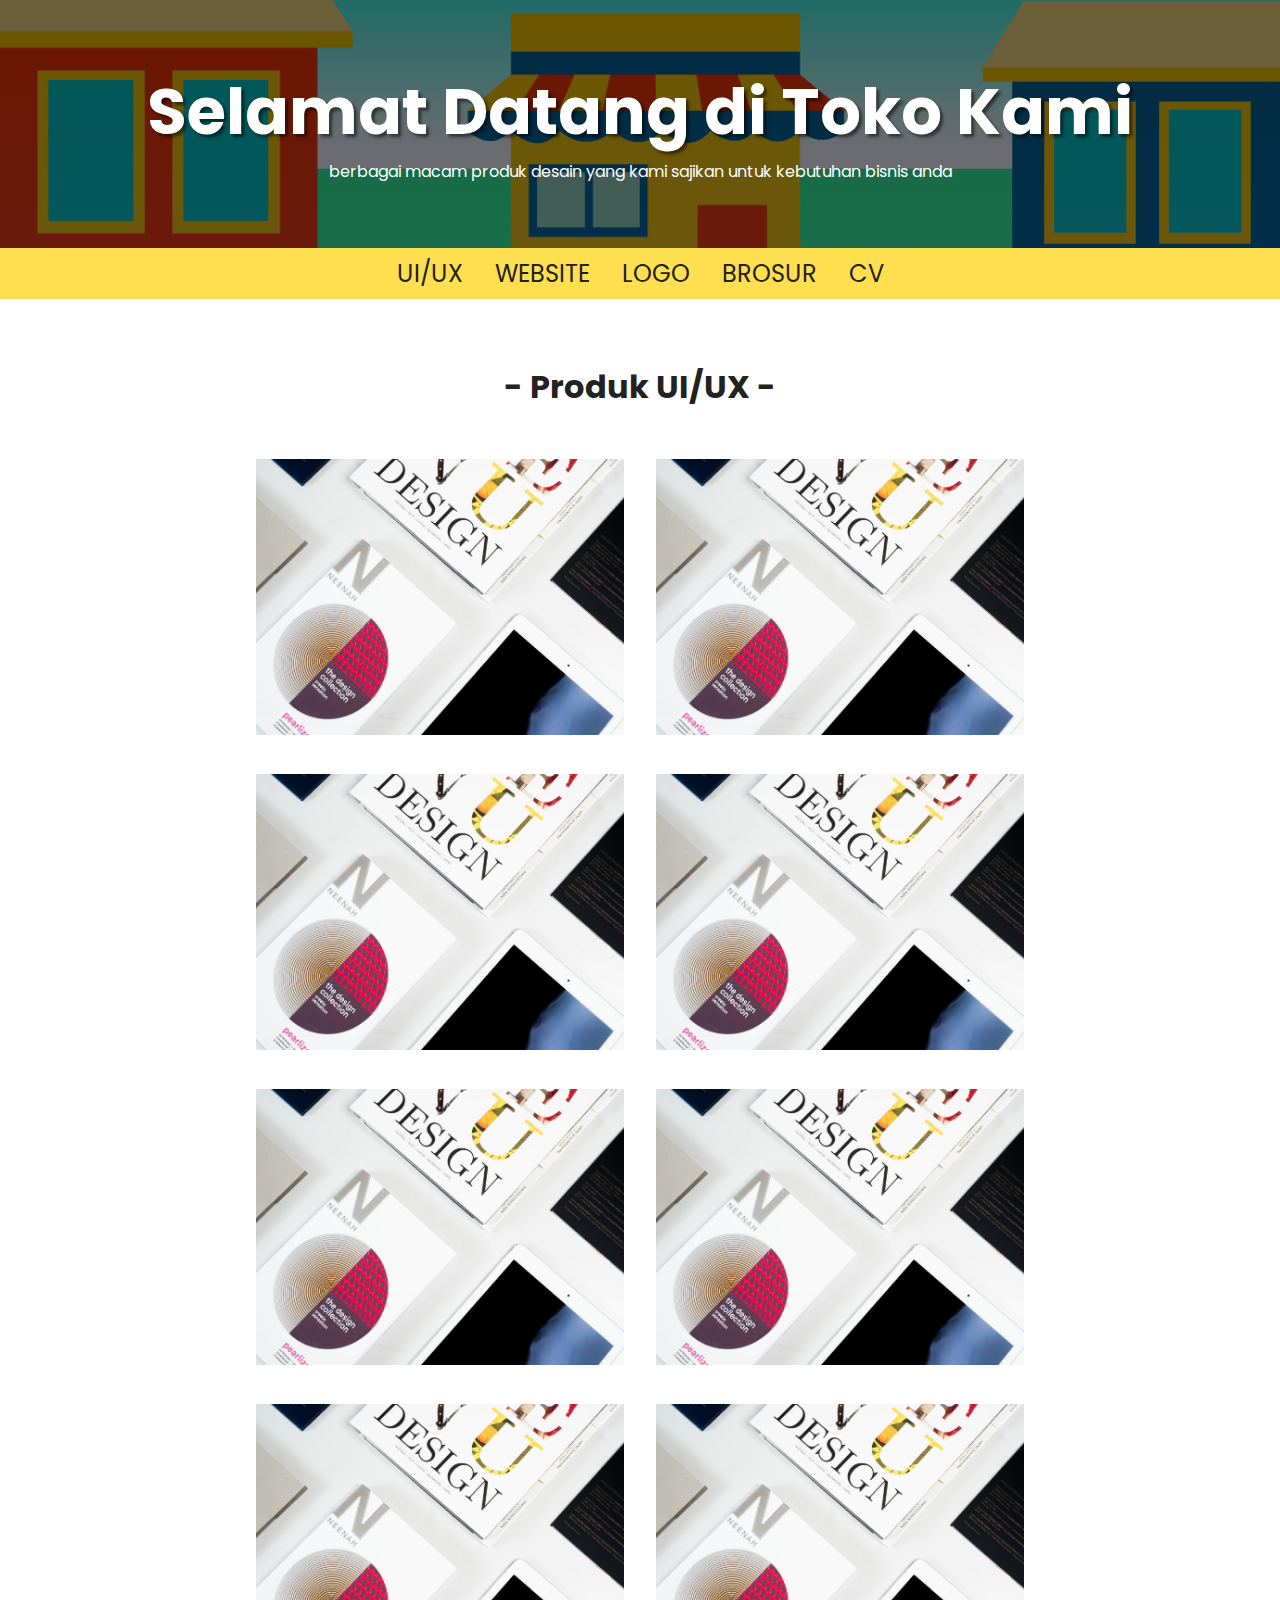
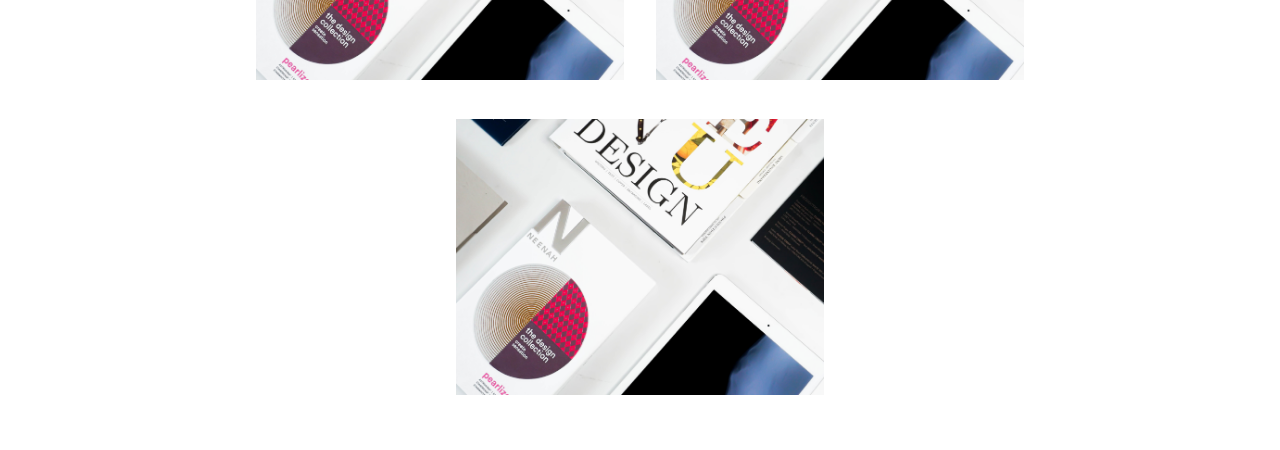
<file: ui-ux.html>
<!DOCTYPE html>
<html lang="en">
  <head>
    <meta charset="UTF-8" />
    <meta http-equiv="X-UA-Compatible" content="IE=edge" />
    <meta name="viewport" content="width=device-width, initial-scale=1.0" />
    <title>Marketplace | Ankasa Studio</title>

    <!-- custom css file -->
    <link rel="stylesheet" href="css/toko.css" />
  </head>
  <body>
    <!-- hero start -->
    <section class="hero" id="hero">
      <div class="hero-container">
        <h1>Selamat Datang di Toko Kami</h1>
        <p>
          berbagai macam produk desain yang kami sajikan untuk kebutuhan bisnis
          anda
        </p>
      </div>
    </section>
    <!-- hero end -->

    <!-- menu start -->
    <section class="menu" id="menu">
      <div class="menu-container">
        <a href="#ui-ux">UI/UX</a>
        <a href="website.html">WEBSITE</a>
        <a href="logo.html">LOGO</a>
        <a href="brosur.html">BROSUR</a>
        <a href="cv.html">CV</a>
      </div>
    </section>
    <!-- menu end -->

    <!-- UI/UX start -->
    <section class="ui-ux" id="ui-ux">
      <h2>- Produk UI/UX -</h2>
      <div class="ui-ux-container">
        <div class="ui-ux-content">
          <a href="https://shopee.co.id/">
            <img src="img/2d asset.jpg" alt="" />
          </a>
        </div>
        <div class="ui-ux-content">
          <a href="https://shopee.co.id/">
            <img src="img/2d asset.jpg" alt="" />
          </a>
        </div>
        <div class="ui-ux-content">
          <a href="https://shopee.co.id/">
            <img src="img/2d asset.jpg" alt="" />
          </a>
        </div>
        <div class="ui-ux-content">
          <a href="https://shopee.co.id/">
            <img src="img/2d asset.jpg" alt="" />
          </a>
        </div>
        <div class="ui-ux-content">
          <a href="https://shopee.co.id/">
            <img src="img/2d asset.jpg" alt="" />
          </a>
        </div>
        <div class="ui-ux-content">
          <a href="https://shopee.co.id/">
            <img src="img/2d asset.jpg" alt="" />
          </a>
        </div>
        <div class="ui-ux-content">
          <a href="https://shopee.co.id/">
            <img src="img/2d asset.jpg" alt="" />
          </a>
        </div>
        <div class="ui-ux-content">
          <a href="https://shopee.co.id/">
            <img src="img/2d asset.jpg" alt="" />
          </a>
        </div>
        <div class="ui-ux-content">
          <a href="https://shopee.co.id/">
            <img src="img/2d asset.jpg" alt="" />
          </a>
        </div>
      </div>
    </section>
    <!-- UI/UX end -->
  </body>
</html>
</file>
<file: css/toko.css>
@import url("https://fonts.googleapis.com/css2?family=Dancing+Script:wght@400;500;600;700&family=Pacifico&family=Poppins:wght@200;300;400;500&display=swap");

:root {
  --background: #ffdf50;
  --background2: #000;
  --color: #222;
  --color2: #fff;
  --border: 2px solid #000;
}

* {
  margin: 0;
  padding: 0;
  border: none;
  box-sizing: border-box;
  text-decoration: none;
  font-family: "Poppins", sans-serif;
  scroll-behavior: smooth;
}

h2 {
  font-size: 2rem;
  text-align: center;
  color: var(--color);
}

/* hero */

.hero {
  background-image: linear-gradient(rgba(0, 0, 0, 0.582), rgba(6, 9, 20, 0.596)),
    url(../img/background2.png);
  background-size: cover;
  background-position: center;
  padding: 3rem 4rem;
}

.hero .hero-container {
  align-items: center;
  justify-content: center;
  text-align: center;
  padding: 1rem 2rem;
  display: block;
}

.hero .hero-container h1 {
  color: var(--color2);
  font-size: 4em;
  text-shadow: 3px 3px 3px rgba(0, 0, 0, 0.5);
}

.hero .hero-container p {
  color: var(--color2);
  font-size: 1rem;
}

/* menu */

.menu {
  background: var(--background);
}

.menu .menu-container {
  display: flex;
  text-align: center;
  justify-content: center;
  align-items: center;
  padding: 0.5rem 0;
}

.menu .menu-container a {
  font-size: 1.5rem;
  color: var(--color);
  padding: 0 1rem;
}

.menu .menu-container a:hover {
  color: var(--color2);
  background: var(--background2);
  padding: 0 1rem;
}

/* ui/ux */

.ui-ux {
  padding: 2rem 3rem;
  margin-top: 2rem;
}

.ui-ux .ui-ux-container {
  display: flex;
  flex-wrap: wrap;
  align-items: center;
  justify-content: center;
  margin-top: 2rem;
}

.ui-ux .ui-ux-container img {
  width: 400px;
  padding: 1rem;
}

.ui-ux .ui-ux-container img:hover {
  transform: scale(1.1);
  transition: 0.5s;
}
</file>
